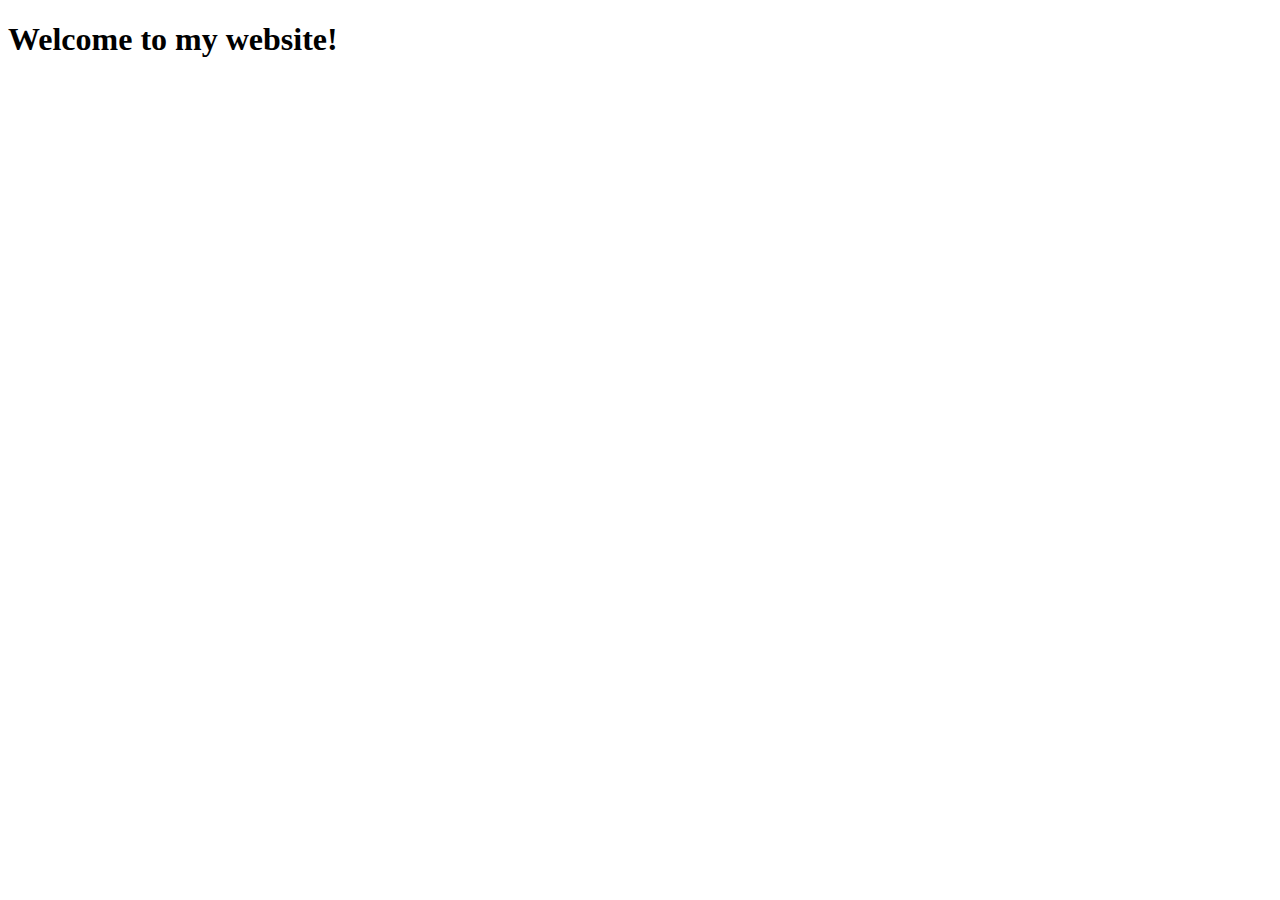
<file: index.html>
<!DOCTYPE html>
<html lang="en">
<head>
    <meta charset="UTF-8">
    <meta name="viewport" content="width=device-width, initial-scale=1.0">
    <title>Example Website</title>
</head>
<body>
    <h1>Welcome to my website!</h1>
</body>
</html>
</file>
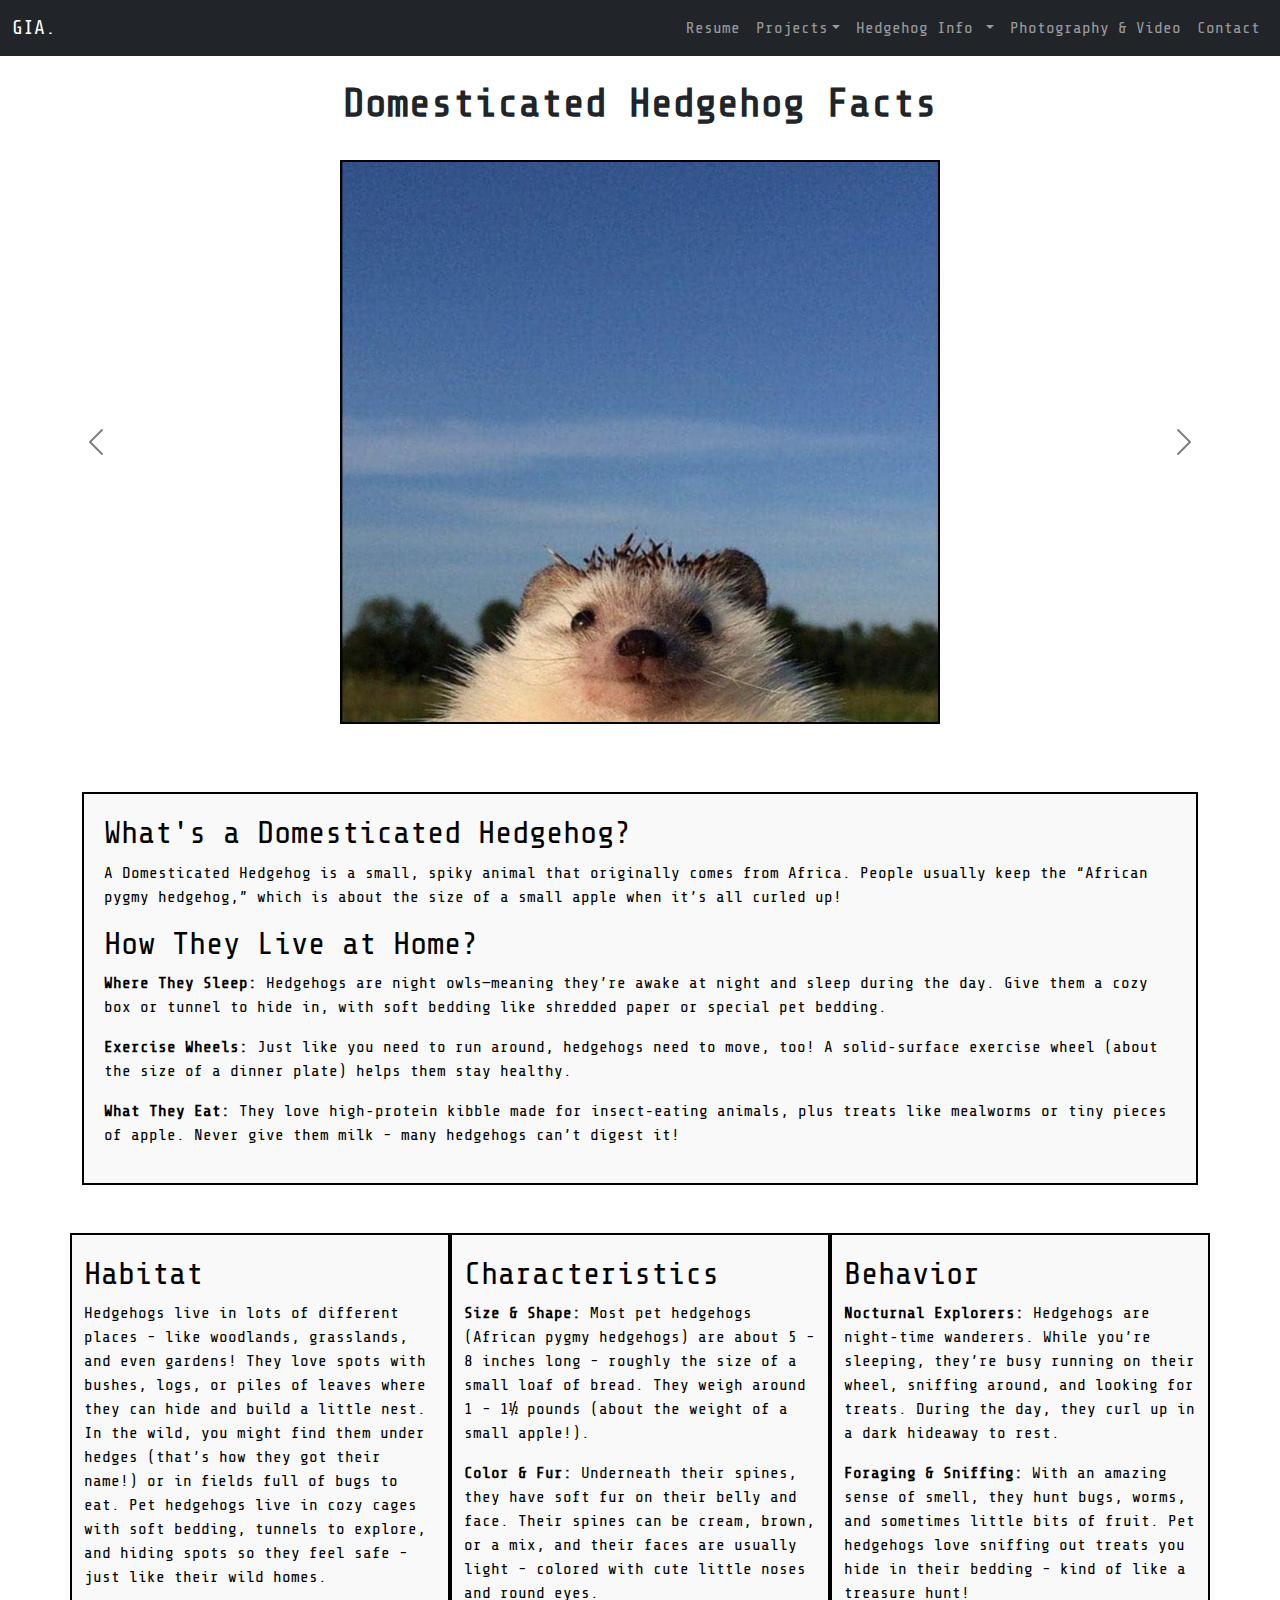
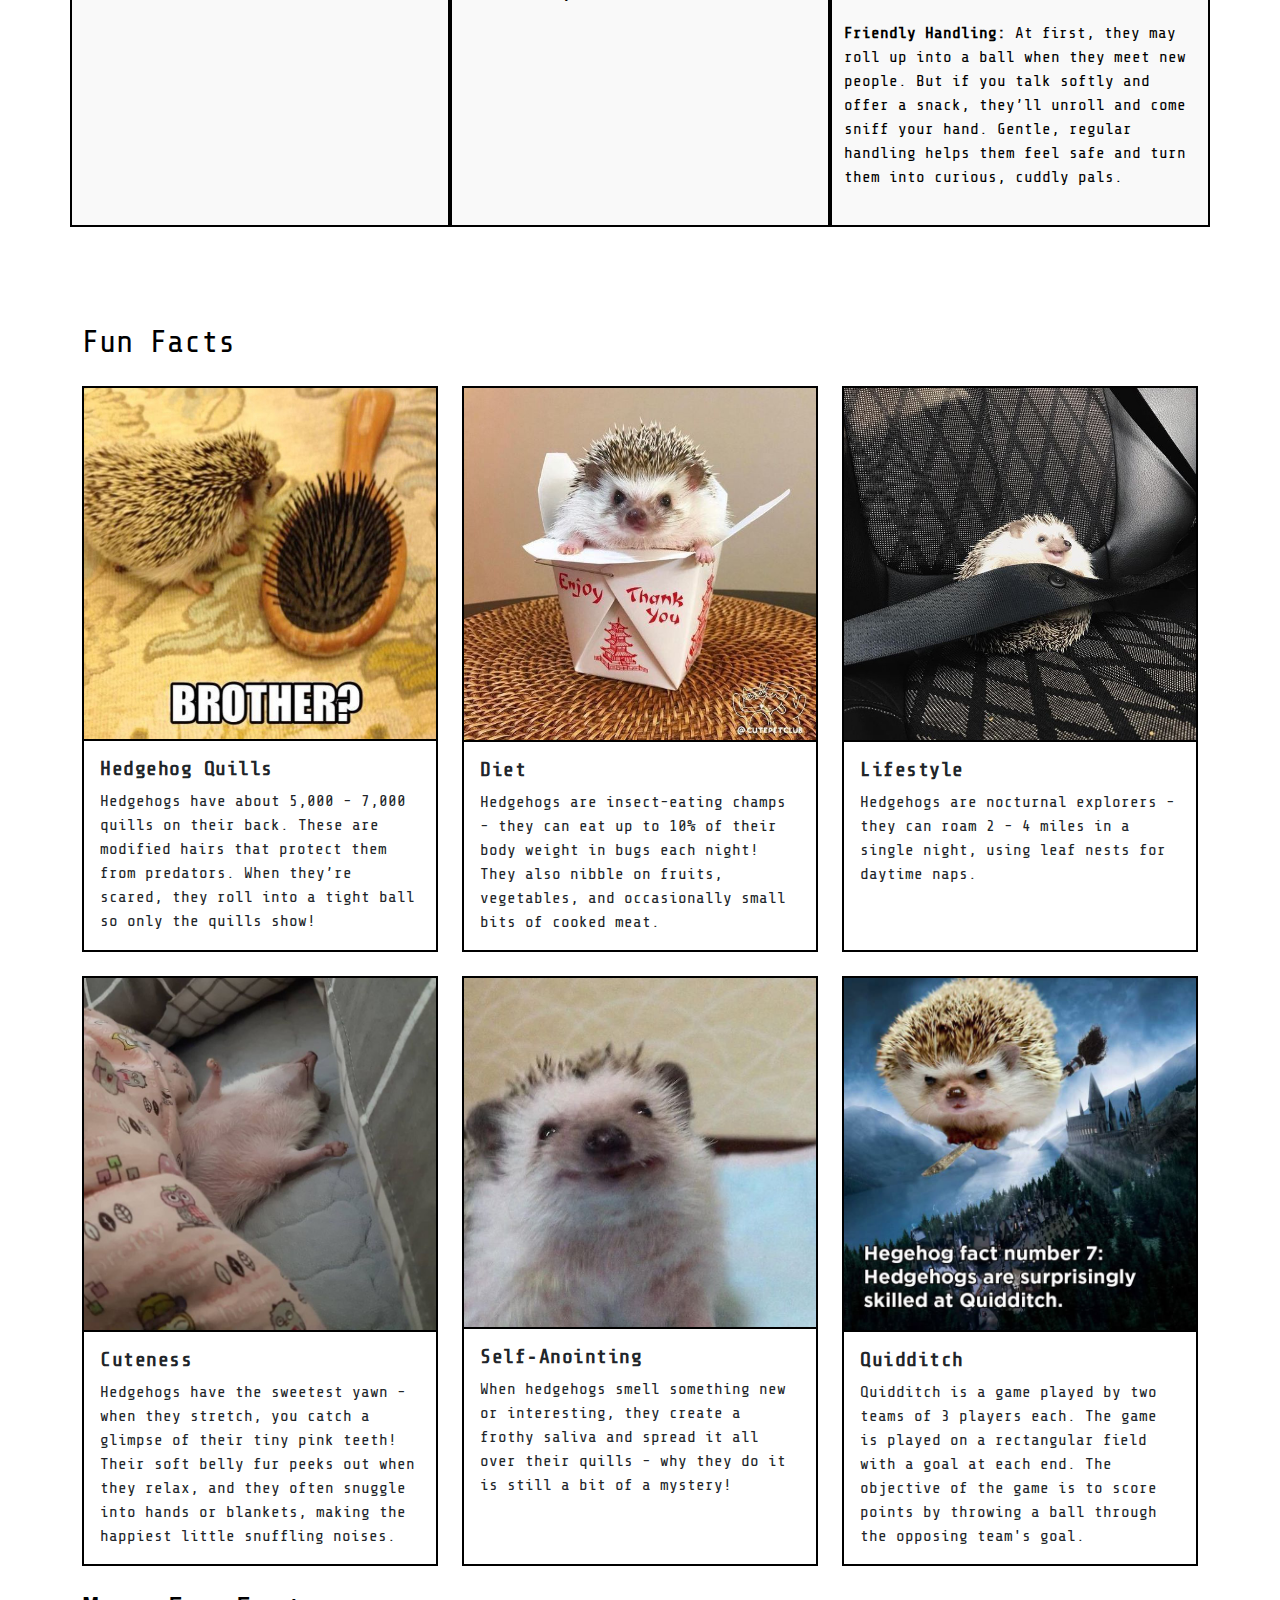
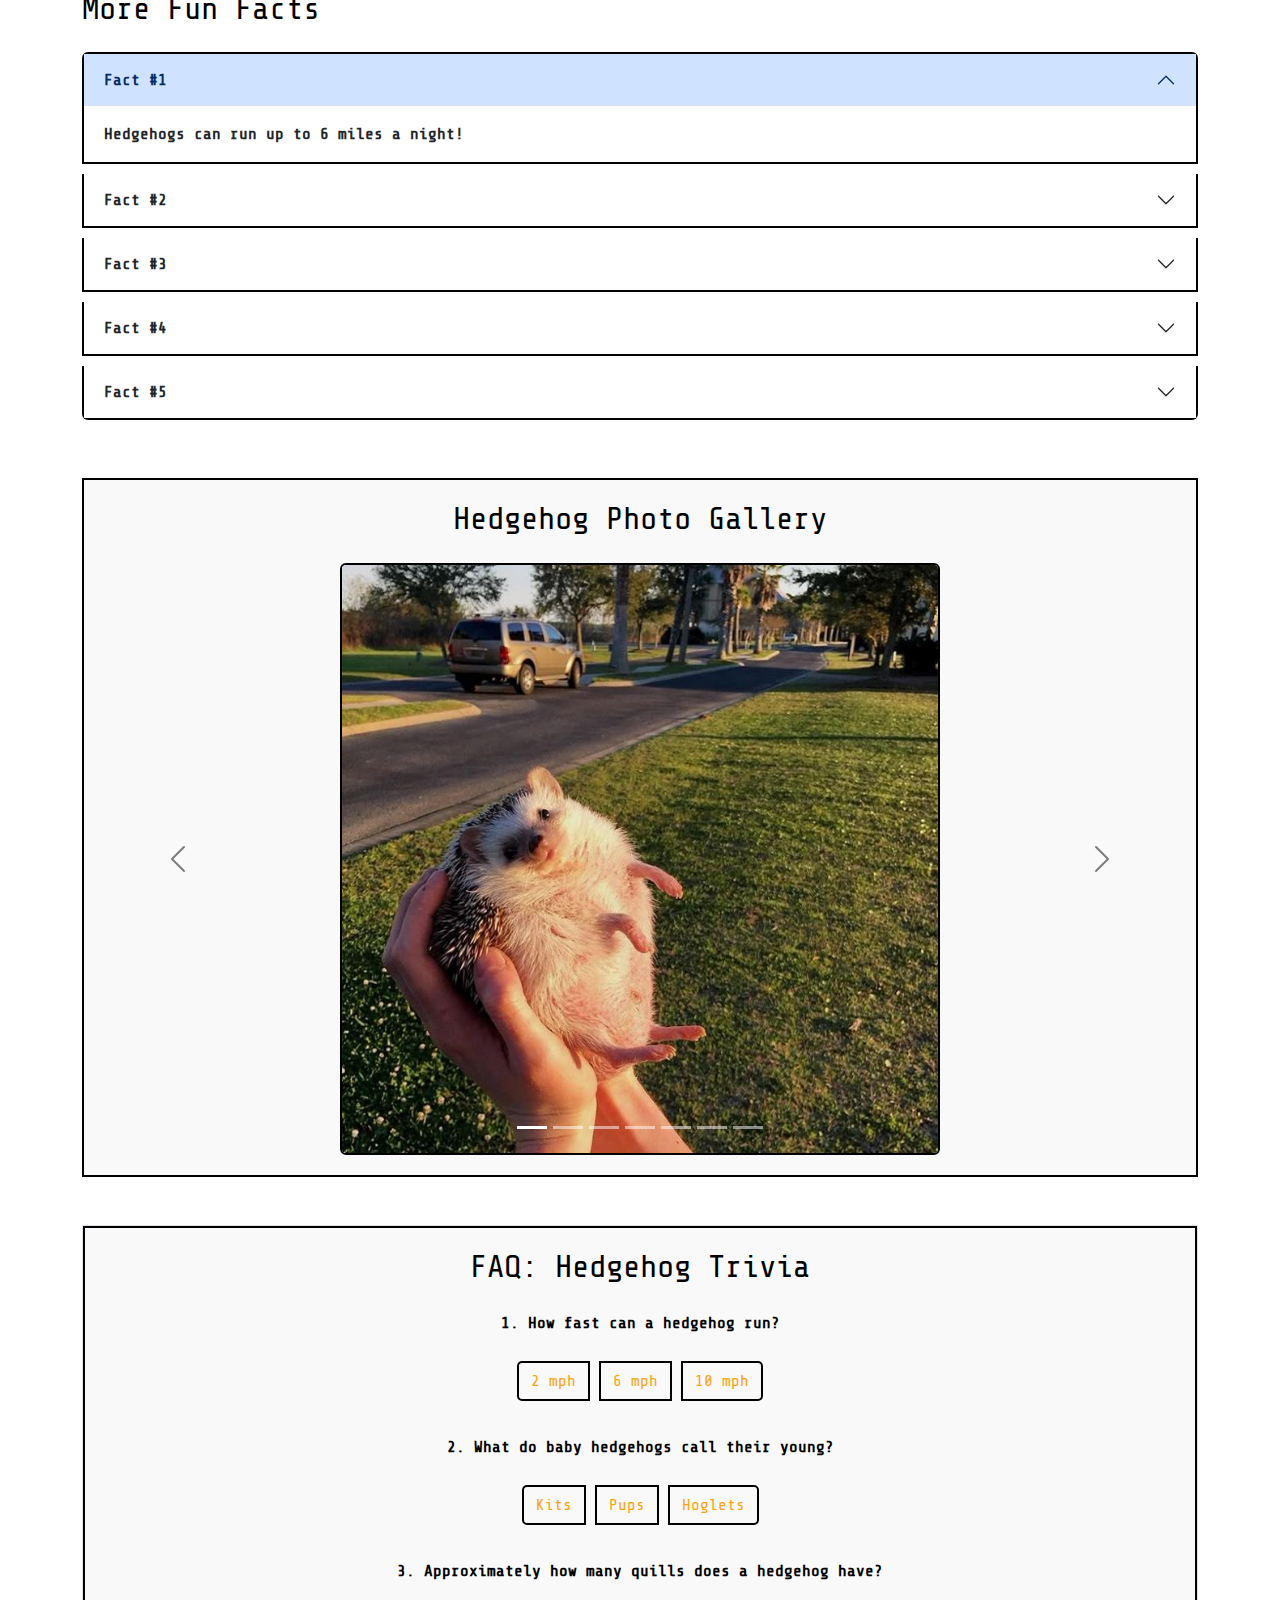
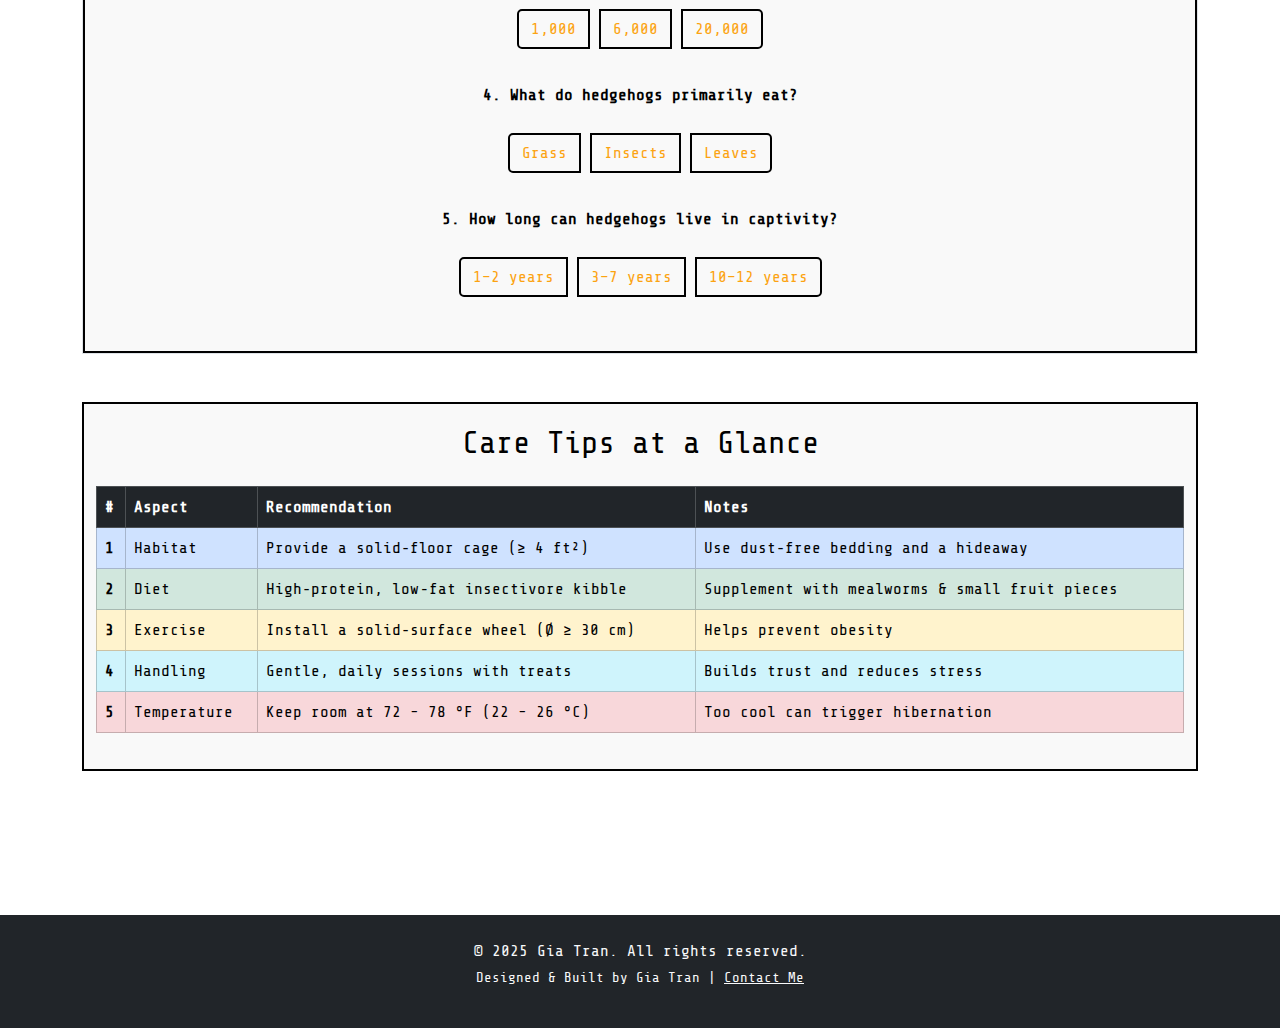
<file: animal.html>
<!DOCTYPE html>
<html lang="en">

<head>
    <meta charset="UTF-8">
    <meta name="viewport" content="width=device-width, initial-scale=1">
    <title>Hedgehog</title>
    <!-- Bootstrap CSS -->
    <link href="https://cdn.jsdelivr.net/npm/bootstrap@5.3.0/dist/css/bootstrap.min.css" rel="stylesheet">
    <!-- Share Tech Mono Font -->
    <link href="https://fonts.googleapis.com/css2?family=Share+Tech+Mono&display=swap" rel="stylesheet">
    <!-- Styling -->
    <link rel="stylesheet" href="styles/animal.css">
    <!-- Logo -->
    <link rel="icon" type="image/png" href="media/logo.png">
</head>

<body>
    <!-- Navigation Bar -->
    <nav class="navbar navbar-expand-lg navbar-dark bg-dark fixed-top" style="z-index: 1040;">
        <div class="container-fluid">
            <a class="navbar-brand" href="index.html">GIA.</a>
            <button class="navbar-toggler" type="button" data-bs-toggle="collapse" data-bs-target="#mainNavbar">
                <span class="navbar-toggler-icon"></span>
            </button>
            <div class="collapse navbar-collapse" id="mainNavbar">
                <ul class="navbar-nav ms-auto mb-2 mb-lg-0">
                    <li class="nav-item"><a class="nav-link" href="resume.html">Resume</a></li>
                    <li class="nav-item dropdown">
                        <a class="nav-link dropdown-toggle" href="#" role="button"
                            data-bs-toggle="dropdown">Projects</a>
                        <ul class="dropdown-menu dropdown-menu-dark">
                            <li><a class="dropdown-item" href="animal.html">Favorite Animal</a></li>
                            <li><a class="dropdown-item" href="monster.html">Monster Manager</a></li>
                            <li>
                                <hr class="dropdown-divider">
                            </li>
                            <li><a class="dropdown-item" href="sounds.html">Sounds</a></li>
                        </ul>
                    </li>

                    <!-- Favorite Animal Dropdown -->
                    <li class="nav-item dropdown">
                        <a class="nav-link dropdown-toggle" href="#" role="button" data-bs-toggle="dropdown">
                            Hedgehog Info
                        </a>
                        <ul class="dropdown-menu dropdown-menu-dark">
                            <li><a class="dropdown-item" href="#about">About</a></li>
                            <li><a class="dropdown-item" href="#habitat">Habitat</a></li>
                            <li><a class="dropdown-item" href="#characteristics">Characteristics</a></li>
                            <li><a class="dropdown-item" href="#behavior">Behavior</a></li>
                            <li><a class="dropdown-item" href="#quills">Quills</a></li>
                            <li><a class="dropdown-item" href="#diet">Diet</a></li>
                            <li><a class="dropdown-item" href="#lifestyle">Lifestyle</a></li>
                            <li><a class="dropdown-item" href="#cuteness">Cuteness</a></li>
                            <li><a class="dropdown-item" href="#selfanoint">Self-Anointing</a></li>
                            <li><a class="dropdown-item" href="#gallery">Gallery</a></li>
                            <li><a class="dropdown-item" href="#faq">FAQ</a></li>
                            <li><a class="dropdown-item" href="#caretips">Care Tips</a></li>
                        </ul>
                    </li>
                    <li class="nav-item"><a class="nav-link" href="photography.html">Photography & Video</a></li>
                    <li class="nav-item"><a class="nav-link" href="contact.html">Contact</a></li>
                </ul>
            </div>
        </div>
    </nav>

    <!-- Header -->
    <header class="text-dark text-center py-4">
        <h1 class="fw-bold">Domesticated Hedgehog Facts</h1>
    </header>

    <!-- Main Content -->
    <div id="carouselExample" class="carousel slide">
        <div class="carousel-inner">
            <div class="carousel-item active">
                <img src="media/favanimal/hedgehog1.jpg" class="d-block w-80 mx-auto" alt="hedgehog carousel 1">
            </div>
            <div class="carousel-item">
                <img src="media/favanimal/hedgehog2.jpg" class="d-block w-80 mx-auto" alt="hedgehog carousel 2">
            </div>
            <div class="carousel-item">
                <img src="media/favanimal/hedgehog3.jpg" class="d-block w-80 mx-auto" alt="hedgehog carousel 3">
            </div>
        </div>
        <button class="carousel-control-prev" type="button" data-bs-target="#carouselExample" data-bs-slide="prev">
            <span class="carousel-control-prev-icon" aria-hidden="true"></span>
            <span class="visually-hidden">Previous</span>
        </button>
        <button class="carousel-control-next" type="button" data-bs-target="#carouselExample" data-bs-slide="next">
            <span class="carousel-control-next-icon" aria-hidden="true"></span>
            <span class="visually-hidden">Next</span>
        </button>
    </div>

    <!-- About -->
    <main class="container py-5">
        <section id="about" class="mb-5">
            <p class="h2">What's a Domesticated Hedgehog?</p>
            <p>A Domesticated Hedgehog is a small, spiky animal that originally comes from Africa. People
                usually keep
                the “African pygmy hedgehog,” which is about the size of a small apple when it’s all curled up!
            </p>
            <p class="h2">How They Live at Home?</p>
            <p><strong>Where They Sleep:</strong> Hedgehogs are night owls—meaning they’re awake at night and
                sleep
                during the day. Give them a cozy box or tunnel to hide in, with soft bedding like shredded paper
                or
                special pet bedding.</p>
            <p><strong>Exercise Wheels:</strong> Just like you need to run around, hedgehogs need to move, too!
                A
                solid‑surface exercise wheel (about the size of a dinner plate) helps them stay healthy.</p>
            <p><strong>What They Eat:</strong> They love high‑protein kibble made for insect‑eating animals,
                plus treats
                like mealworms or tiny pieces of apple. Never give them milk - many hedgehogs can’t digest it!
            </p>
        </section>

        <!-- Habitat, Characteristics, Behavior -->
        <div class="row mb-5">
            <section id="habitat" class="col-12 col-md-4 mb-5">
                <p class="h2">Habitat</p>
                <p>Hedgehogs live in lots of different places - like woodlands, grasslands, and even
                    gardens! They
                    love spots with bushes, logs, or piles of leaves where they can hide and build a little
                    nest. In
                    the wild, you might find them under hedges (that’s how they got their name!) or in
                    fields full
                    of bugs to eat. Pet hedgehogs live in cozy cages with soft bedding, tunnels to explore,
                    and
                    hiding spots so they feel safe - just like their wild homes.</p>
            </section>

            <section id="characteristics" class="col-12 col-md-4 mb-5">
                <p class="h2">Characteristics</p>
                <p><strong>Size & Shape:</strong> Most pet hedgehogs (African pygmy hedgehogs) are about 5 -
                    8
                    inches long - roughly the size of a small loaf of bread. They weigh around 1 - 1½ pounds
                    (about
                    the weight of a small apple!).</p>
                <p><strong>Color & Fur:</strong> Underneath their spines, they have soft fur on their belly
                    and
                    face. Their spines can be cream, brown, or a mix, and their faces are usually light -
                    colored
                    with cute little noses and round eyes.</p>
            </section>

            <section id="behavior" class="col-12 col-md-4 mb-5">
                <p class="h2">Behavior</p>
                <p><strong>Nocturnal Explorers:</strong> Hedgehogs are night‑time wanderers. While you’re
                    sleeping,
                    they’re busy running on their wheel, sniffing around, and looking for treats. During the
                    day,
                    they curl up in a dark hideaway to rest.</p>
                <p><strong>Foraging & Sniffing:</strong> With an amazing sense of smell, they hunt bugs,
                    worms, and
                    sometimes little bits of fruit. Pet hedgehogs love sniffing out treats you hide in their
                    bedding
                    - kind of like a treasure hunt!</p>
                <p><strong>Friendly Handling:</strong> At first, they may roll up into a ball when they meet
                    new
                    people. But if you talk softly and offer a snack, they’ll unroll and come sniff your
                    hand.
                    Gentle, regular handling helps them feel safe and turn them into curious, cuddly pals.
                </p>
            </section>
        </div>


        <!-- Fun Facts -->
        <div class="mb-5">
            <h2 class="mb-4">Fun Facts</h2>
            <div class="row">

                <!-- Card 1: Quills -->
                <div id="quills" class="col-12 col-md-4 mb-4">
                    <div class="card h-100">
                        <img src="media/favanimal/hedgehog-quills.jpg" class="card-img-top" alt="Hedgehog Quills">
                        <div class="card-body">
                            <h5 class="card-title">Hedgehog Quills</h5>
                            <p class="card-text">
                                Hedgehogs have about 5,000 - 7,000 quills on their back. These are modified
                                hairs that
                                protect them from predators. When they’re scared, they roll into a tight ball so
                                only
                                the quills show!
                            </p>
                        </div>
                    </div>
                </div>

                <!-- Card 2: Diet -->
                <div id="diet" class="col-12 col-md-4 mb-4">
                    <div class="card h-100">
                        <img src="media/favanimal/hedgehog-diet.jpg" class="card-img-top" alt="Hedgehog Diet">
                        <div class="card-body">
                            <h5 class="card-title">Diet</h5>
                            <p class="card-text">
                                Hedgehogs are insect-eating champs - they can eat up to 10% of their body weight
                                in bugs
                                each night! They also nibble on fruits, vegetables, and occasionally small bits
                                of
                                cooked meat.
                            </p>
                        </div>
                    </div>
                </div>

                <!-- Card 3: Lifestyle -->
                <div id="lifestyle" class="col-12 col-md-4 mb-4">
                    <div class="card h-100">
                        <img src="media/favanimal/hedgehog-lifestyle.jpg" class="card-img-top" alt="Hedgehog Lifestyle">
                        <div class="card-body">
                            <h5 class="card-title">Lifestyle</h5>
                            <p class="card-text">
                                Hedgehogs are nocturnal explorers - they can roam 2 - 4 miles in a single night,
                                using
                                leaf nests for daytime naps.
                            </p>
                        </div>
                    </div>
                </div>

                <!-- Card 4: Cuteness -->
                <div id="cuteness" class="col-12 col-md-4 mb-4">
                    <div class="card h-100">
                        <img src="media/favanimal/hedgehog-cute.jpg" class="card-img-top" alt="Baby Hedgehog">
                        <div class="card-body">
                            <h5 class="card-title">Cuteness</h5>
                            <p class="card-text">
                                Hedgehogs have the sweetest yawn - when they stretch, you catch a glimpse of
                                their tiny
                                pink teeth! Their soft belly fur peeks out when they relax, and they often
                                snuggle into
                                hands or blankets, making the happiest little snuffling noises.
                            </p>
                        </div>
                    </div>
                </div>

                <!-- Card 5: Self‑Anointing -->
                <div id="selfanoint" class="col-12 col-md-4 mb-4">
                    <div class="card h-100">
                        <img src="media/favanimal/hedgehog-selfanoint.jpg" class="card-img-top"
                            alt="Hedgehog Self-Anointing">
                        <div class="card-body">
                            <h5 class="card-title">Self‑Anointing</h5>
                            <p class="card-text">
                                When hedgehogs smell something new or interesting, they create a frothy saliva
                                and
                                spread it all over their quills - why they do it is still a bit of a mystery!
                            </p>
                        </div>
                    </div>
                </div>

                <!-- Card 6: Hedgehog Quidditch -->
                <div class="col-12 col-md-4 mb-4">
                    <div class="card h-100">
                        <img src="media/favanimal/hedgehog-quidditch.jpg" class="card-img-top" alt="Baby Hedgehog">
                        <div class="card-body">
                            <h5 class="card-title">Quidditch</h5>
                            <p class="card-text">
                                Quidditch is a game played by two teams of 3 players each. The game is played on
                                a
                                rectangular field with a goal at each end. The objective of the game is to score
                                points
                                by throwing a ball through the opposing team's goal.
                            </p>
                        </div>
                    </div>
                </div>

                <!-- Accordion: More Fun Facts -->
                <div class="accordion" id="accordionExample">
                    <h2 id="morefunfacts" class="mb-4">More Fun Facts</h2>
                    <div class="accordion-item">
                        <h2 class="accordion-header">
                            <button class="accordion-button" type="button" data-bs-toggle="collapse"
                                data-bs-target="#collapseOne" aria-expanded="true" aria-controls="collapseOne">
                                Fact #1
                            </button>
                        </h2>
                        <div id="collapseOne" class="accordion-collapse collapse show"
                            data-bs-parent="#accordionExample">
                            <div class="accordion-body">
                                <strong>Hedgehogs can run up to 6 miles a night!</strong>
                            </div>
                        </div>
                    </div>
                    <div class="accordion-item">
                        <h2 class="accordion-header">
                            <button class="accordion-button collapsed" type="button" data-bs-toggle="collapse"
                                data-bs-target="#collapseTwo" aria-expanded="false" aria-controls="collapseTwo">
                                Fact #2
                            </button>
                        </h2>
                        <div id="collapseTwo" class="accordion-collapse collapse" data-bs-parent="#accordionExample">
                            <div class="accordion-body">
                                <strong>They can roll into a ball to protect themselves from danger.</strong>
                            </div>
                        </div>
                    </div>
                    <div class="accordion-item">
                        <h2 class="accordion-header">
                            <button class="accordion-button collapsed" type="button" data-bs-toggle="collapse"
                                data-bs-target="#collapseThree" aria-expanded="false" aria-controls="collapseThree">
                                Fact #3
                            </button>
                        </h2>
                        <div id="collapseThree" class="accordion-collapse collapse" data-bs-parent="#accordionExample">
                            <div class="accordion-body">
                                <strong>Hedgehogs are great at climbing and swimming.</strong>
                            </div>
                        </div>
                    </div>
                    <div class="accordion-item">
                        <h2 class="accordion-header">
                            <button class="accordion-button collapsed" type="button" data-bs-toggle="collapse"
                                data-bs-target="#collapseFour" aria-expanded="false" aria-controls="collapseThree">
                                Fact #4
                            </button>
                        </h2>
                        <div id="collapseFour" class="accordion-collapse collapse" data-bs-parent="#accordionExample">
                            <div class="accordion-body">
                                <strong>They have a special way of smelling things called
                                    "sniffing."</strong>
                            </div>
                        </div>
                    </div>
                    <div class="accordion-item">
                        <h2 class="accordion-header">
                            <button class="accordion-button collapsed" type="button" data-bs-toggle="collapse"
                                data-bs-target="#collapseFive" aria-expanded="false" aria-controls="collapseThree">
                                Fact #5
                            </button>
                        </h2>
                        <div id="collapseFive" class="accordion-collapse collapse" data-bs-parent="#accordionExample">
                            <div class="accordion-body">
                                <strong>Hedgehogs can live for 3 - 7 years in captivity.</strong>
                            </div>
                        </div>
                    </div>
                </div>
            </div>
        </div>

        <!-- Gallery -->
        <section id="gallery" class="container my-5">
            <h2 class="mb-4 text-center">Hedgehog Photo Gallery</h2>
            <div id="galleryCarousel" class="carousel slide" data-bs-ride="carousel">
                <!-- Indicators -->
                <div class="carousel-indicators">
                    <button type="button" data-bs-target="#galleryCarousel" data-bs-slide-to="0" class="active"
                        aria-current="true" aria-label="Slide 1"></button>
                    <button type="button" data-bs-target="#galleryCarousel" data-bs-slide-to="1"
                        aria-label="Slide 2"></button>
                    <button type="button" data-bs-target="#galleryCarousel" data-bs-slide-to="2"
                        aria-label="Slide 3"></button>
                    <button type="button" data-bs-target="#galleryCarousel" data-bs-slide-to="3"
                        aria-label="Slide 4"></button>
                    <button type="button" data-bs-target="#galleryCarousel" data-bs-slide-to="4"
                        aria-label="Slide 5"></button>
                    <button type="button" data-bs-target="#galleryCarousel" data-bs-slide-to="5"
                        aria-label="Slide 6"></button>
                    <button type="button" data-bs-target="#galleryCarousel" data-bs-slide-to="6"
                        aria-label="Slide 5"></button>
                </div>

                <!-- Slides -->
                <div class="carousel-inner">
                    <div class="carousel-item active">
                        <img src="media/favanimal/hedgehog-gallery1.jpg" class="d-block w-70 mx-auto rounded"
                            alt="Hedgehog 1">
                    </div>
                    <div class="carousel-item">
                        <img src="media/favanimal/hedgehog-gallery2.jpg" class="d-block w-70 mx-auto rounded"
                            alt="Hedgehog 2">
                    </div>
                    <div class="carousel-item">
                        <img src="media/favanimal/hedgehog-gallery3.jpg" class="d-block w-70 mx-auto rounded"
                            alt="Hedgehog 3">
                    </div>
                    <div class="carousel-item">
                        <img src="media/favanimal/hedgehog-gallery4.jpg" class="d-block w-70 mx-auto rounded"
                            alt="Hedgehog 4">
                    </div>
                    <div class="carousel-item">
                        <img src="media/favanimal/hedgehog-gallery5.jpg" class="d-block w-70 mx-auto rounded"
                            alt="Hedgehog 5">
                    </div>
                    <div class="carousel-item">
                        <img src="media/favanimal/hedgehog-gallery6.jpg" class="d-block w-70 mx-auto rounded"
                            alt="Hedgehog 6">
                    </div>
                </div>

                <!-- Carousel -->
                <button class="carousel-control-prev" type="button" data-bs-target="#galleryCarousel"
                    data-bs-slide="prev">
                    <span class="carousel-control-prev-icon" aria-hidden="true"></span>
                    <span class="visually-hidden">Previous</span>
                </button>
                <button class="carousel-control-next" type="button" data-bs-target="#galleryCarousel"
                    data-bs-slide="next">
                    <span class="carousel-control-next-icon" aria-hidden="true"></span>
                    <span class="visually-hidden">Next</span>
                </button>
            </div>
        </section>

        <!-- FAQ -->
        <div class="border">
            <section id="faq" class="container">
                <h2 class="mb-4 text-center">FAQ: Hedgehog Trivia</h2>
                <div class="row justify-content-center">
                    <div class="col-12 col-md-8">

                        <!-- Q1 -->
                        <div class="mb-4 text-center">
                            <p><strong>1. How fast can a hedgehog run?</strong></p>
                            <div class="d-flex justify-content-center">
                                <div class="btn-group" role="group">
                                    <button type="button" class="btn btn-outline-primary answer-btn"
                                        data-correct="false">2 mph</button>
                                    <button type="button" class="btn btn-outline-primary answer-btn"
                                        data-correct="true">6 mph</button>
                                    <button type="button" class="btn btn-outline-primary answer-btn"
                                        data-correct="false">10 mph</button>
                                </div>
                            </div>
                        </div>

                        <!-- Q2 -->
                        <div class="mb-4 text-center">
                            <p><strong>2. What do baby hedgehogs call their young?</strong></p>
                            <div class="d-flex justify-content-center">
                                <div class="btn-group" role="group">
                                    <button type="button" class="btn btn-outline-primary answer-btn"
                                        data-correct="false">Kits</button>
                                    <button type="button" class="btn btn-outline-primary answer-btn"
                                        data-correct="false">Pups</button>
                                    <button type="button" class="btn btn-outline-primary answer-btn"
                                        data-correct="true">Hoglets</button>
                                </div>
                            </div>
                        </div>

                        <!-- Q3 -->
                        <div class="mb-4 text-center">
                            <p><strong>3. Approximately how many quills does a hedgehog have?</strong></p>
                            <div class="d-flex justify-content-center">
                                <div class="btn-group" role="group">
                                    <button type="button" class="btn btn-outline-primary answer-btn"
                                        data-correct="false">1,000</button>
                                    <button type="button" class="btn btn-outline-primary answer-btn"
                                        data-correct="true">6,000</button>
                                    <button type="button" class="btn btn-outline-primary answer-btn"
                                        data-correct="false">20,000</button>
                                </div>
                            </div>
                        </div>

                        <!-- Q4 -->
                        <div class="mb-4 text-center">
                            <p><strong>4. What do hedgehogs primarily eat?</strong></p>
                            <div class="d-flex justify-content-center">
                                <div class="btn-group" role="group">
                                    <button type="button" class="btn btn-outline-primary answer-btn"
                                        data-correct="false">Grass</button>
                                    <button type="button" class="btn btn-outline-primary answer-btn"
                                        data-correct="true">Insects</button>
                                    <button type="button" class="btn btn-outline-primary answer-btn"
                                        data-correct="false">Leaves</button>
                                </div>
                            </div>
                        </div>

                        <!-- Q5 -->
                        <div class="mb-4 text-center">
                            <p><strong>5. How long can hedgehogs live in captivity?</strong></p>
                            <div class="d-flex justify-content-center">
                                <div class="btn-group" role="group">
                                    <button type="button" class="btn btn-outline-primary answer-btn"
                                        data-correct="false">1–2 years</button>
                                    <button type="button" class="btn btn-outline-primary answer-btn"
                                        data-correct="true">3–7
                                        years</button>
                                    <button type="button" class="btn btn-outline-primary answer-btn"
                                        data-correct="false">10–12 years</button>
                                </div>
                            </div>
                        </div>
                    </div>
                </div>

                <!-- Toasts -->
                <div class="position-fixed top-50 start-50 translate-middle p-3" style="z-index: 11;">
                    <div id="correctToast" class="toast align-items-center text-bg-success border-0" role="alert"
                        aria-live="polite" aria-atomic="true" data-bs-delay="2000">
                        <div class="d-flex">
                            <div class="toast-body"></div>
                            <button type="button" class="btn-close btn-close-white me-2 m-auto" data-bs-dismiss="toast"
                                aria-label="Close"></button>
                        </div>
                    </div>
                </div>

                <!-- Wrong‑Answer Modal (I asked ChatGPT for this )-->
                <div class="modal fade" id="wrongModal" tabindex="-1" aria-hidden="true">
                    <div class="modal-dialog modal-dialog-centered">
                        <div class="modal-content text-center">
                            <div class="modal-header border-0">
                                <h5 class="modal-title">Oops… Please try again!</h5>
                                <button type="button" class="btn-close" data-bs-dismiss="modal"
                                    aria-label="Close"></button>
                            </div>
                            <div class="modal-body">
                                <img src="media/favanimal/try-again.jpg" class="img-fluid" alt="Try Again">
                            </div>
                        </div>
                    </div>
                </div>
            </section>
        </div>

        <!-- Care Tips -->
        <section id="caretips" class="container my-5">
            <h2 class="mb-4 text-center">Care Tips at a Glance</h2>
            <table class="table table-bordered">
                <thead class="table-dark">
                    <tr>
                        <th scope="col">#</th>
                        <th scope="col">Aspect</th>
                        <th scope="col">Recommendation</th>
                        <th scope="col">Notes</th>
                    </tr>
                </thead>
                <tbody>
                    <tr class="table-primary text-white">
                        <th scope="row">1</th>
                        <td>Habitat</td>
                        <td>Provide a solid‑floor cage (≥ 4 ft²)</td>
                        <td>Use dust‑free bedding and a hideaway</td>
                    </tr>
                    <tr class="table-success">
                        <th scope="row">2</th>
                        <td>Diet</td>
                        <td>High‑protein, low‑fat insectivore kibble</td>
                        <td>Supplement with mealworms & small fruit pieces</td>
                    </tr>
                    <tr class="table-warning">
                        <th scope="row">3</th>
                        <td>Exercise</td>
                        <td>Install a solid‑surface wheel (Ø ≥ 30 cm)</td>
                        <td>Helps prevent obesity</td>
                    </tr>
                    <tr class="table-info text-dark">
                        <th scope="row">4</th>
                        <td>Handling</td>
                        <td>Gentle, daily sessions with treats</td>
                        <td>Builds trust and reduces stress</td>
                    </tr>
                    <tr class="table-danger text-white">
                        <th scope="row">5</th>
                        <td>Temperature</td>
                        <td>Keep room at 72 - 78 °F (22 - 26 °C)</td>
                        <td>Too cool can trigger hibernation</td>
                    </tr>
                </tbody>
            </table>
        </section>
    </main>

    <!-- Footer -->
    <footer class="bg-dark text-light py-4 mt-5">
        <div class="container text-center">
            <p class="mb-1">&copy; 2025 Gia Tran. All rights reserved.</p>
            <p class="small">
                Designed & Built by Gia Tran |
                <a href="mailto:giacatnguyentr@gmail.com" class="text-light text-decoration-underline">Contact Me</a>
            </p>
        </div>
    </footer>

    <!-- Scripts -->
    <!-- Bootstrap JS Bundle -->
    <script src="https://cdn.jsdelivr.net/npm/bootstrap@5.3.0/dist/js/bootstrap.bundle.min.js">
    </script>
    <!-- Page Script -->
    <script src="scripts/animal.js"></script>

</body>

</html>
</file>
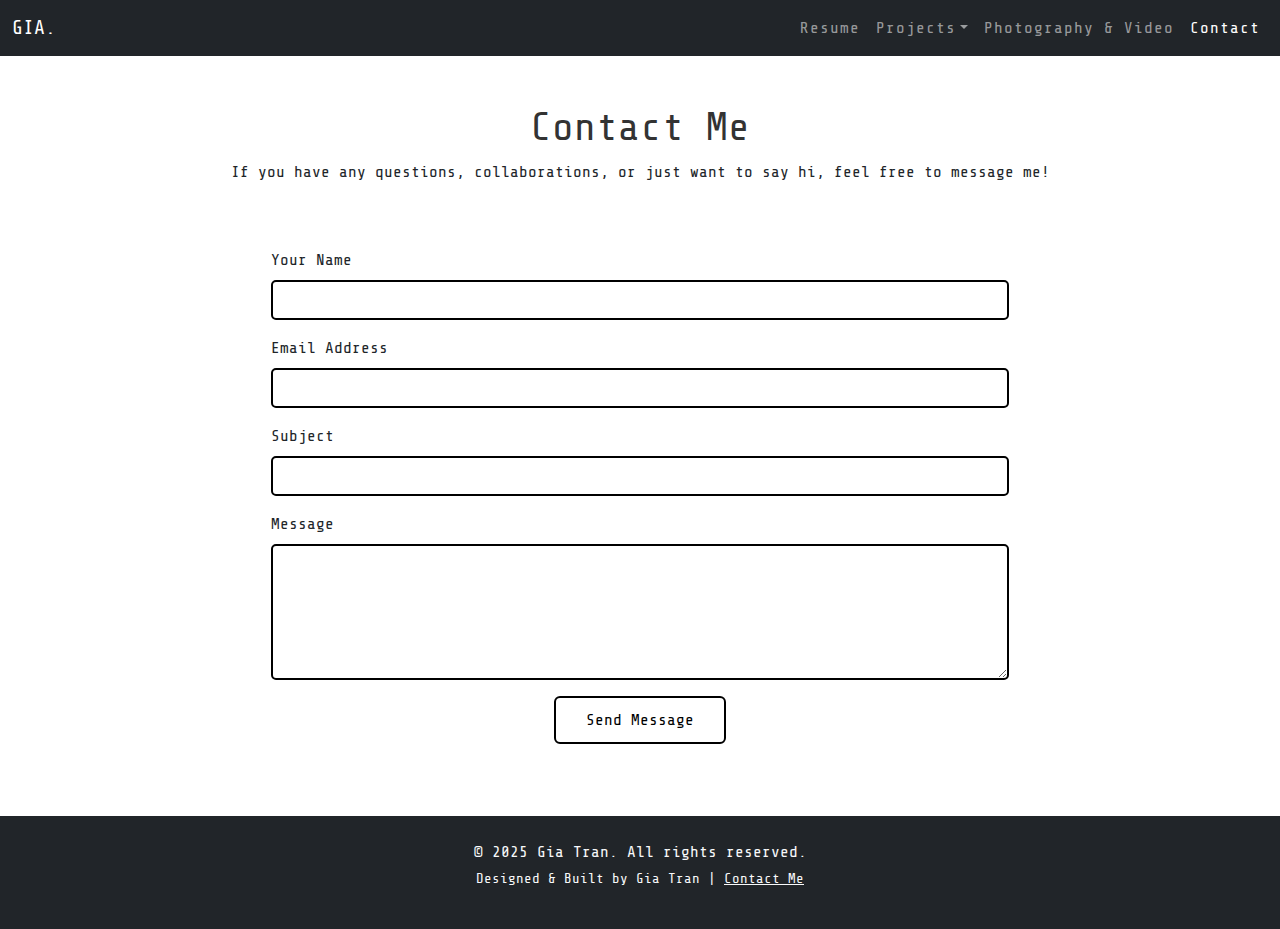
<file: contact.html>
<!DOCTYPE html>
<html lang="en">
<head>
  <meta charset="UTF-8">
  <meta name="viewport" content="width=device-width, initial-scale=1">
  <title>Contact</title>

  <!-- Bootstrap CSS -->
  <link href="https://cdn.jsdelivr.net/npm/bootstrap@5.3.0/dist/css/bootstrap.min.css" rel="stylesheet">
  <!-- Font Awesome -->
  <link rel="stylesheet" href="https://cdnjs.cloudflare.com/ajax/libs/font-awesome/5.15.3/css/all.min.css">
  <!-- Share Tech Mono Font -->
  <link href="https://fonts.googleapis.com/css2?family=Share+Tech+Mono&display=swap" rel="stylesheet">
  <!-- Your Custom CSS -->
  <link rel="stylesheet" href="styles/contact.css">
  <!-- Logo -->
  <link rel="icon" type="image/png" href="media/logo.png">
</head>

<body>

<!-- Navigation Bar -->
<nav class="navbar navbar-expand-lg navbar-dark bg-dark sticky-top" style="z-index: 1031;">
  <div class="container-fluid">
    <a class="navbar-brand" href="index.html">GIA.</a>
    <button class="navbar-toggler" type="button" data-bs-toggle="collapse" data-bs-target="#mainNavbar">
      <span class="navbar-toggler-icon"></span>
    </button>

    <div class="collapse navbar-collapse" id="mainNavbar">
      <ul class="navbar-nav ms-auto mb-2 mb-lg-0">
        <li class="nav-item"><a class="nav-link" href="resume.html">Resume</a></li>
        <li class="nav-item dropdown">
          <a class="nav-link dropdown-toggle" href="#" role="button" data-bs-toggle="dropdown">Projects</a>
          <ul class="dropdown-menu dropdown-menu-dark">
            <li><a class="dropdown-item" href="animal.html">Favorite Animal</a></li>
            <li><a class="dropdown-item" href="monster.html">Monster Manager</a></li>
            <li><hr class="dropdown-divider"></li>
            <li><a class="dropdown-item" href="sounds.html">Sounds</a></li>
          </ul>
        </li>
        <li class="nav-item"><a class="nav-link" href="photography.html">Photography & Video</a></li>
        <li class="nav-item"><a class="nav-link active" href="contact.html">Contact</a></li>
      </ul>
    </div>
  </div>
</nav>

<!-- Header -->
<header class="text-center my-5">
  <h1>Contact Me</h1>
  <p>If you have any questions, collaborations, or just want to say hi, feel free to message me!</p>
</header>

<!-- Contact Form Section -->
<section id="contact" class="container mt-0 mb-4">
  <form id="contactForm" class="row g-3 justify-content-center">
    <div class="col-12 col-md-8">
      <!-- Name -->
      <div class="mb-3">
        <label for="name" class="form-label">Your Name</label>
        <input type="text" class="form-control" id="name" required>
      </div>

      <!-- Email -->
      <div class="mb-3">
        <label for="email" class="form-label">Email Address</label>
        <input type="email" class="form-control" id="email" required>
      </div>

      <!-- Subject -->
      <div class="mb-3">
        <label for="subject" class="form-label">Subject</label>
        <input type="text" class="form-control" id="subject" required>
      </div>

      <!-- Message -->
      <div class="mb-3">
        <label for="message" class="form-label">Message</label>
        <textarea class="form-control" id="message" rows="5" required></textarea>
      </div>

      <!-- Submit Button -->
      <div class="text-center">
        <button type="submit" class="btn btn-dark">Send Message</button>
      </div>
    </div>
  </form>
</section>

<!-- Success Modal -->
<div class="modal fade" id="successModal" tabindex="-1" aria-labelledby="successModalLabel" aria-hidden="true">
  <div class="modal-dialog modal-dialog-centered">
    <div class="modal-content">
      <div class="modal-header bg-success text-white">
        <h5 class="modal-title" id="successModalLabel">Thank You!</h5>
        <button type="button" class="btn-close btn-close-white" data-bs-dismiss="modal" aria-label="Close"></button>
      </div>
      <div class="modal-body text-center">
        <p>Your message has been sent successfully! 💌<br>I will get back to you as soon as I can!</p>
      </div>
      <div class="modal-footer justify-content-center">
        <button type="button" class="btn btn-success" data-bs-dismiss="modal">Okay!</button>
      </div>
    </div>
  </div>
</div>

<!-- Success Toast -->
<div class="position-fixed top-0 end-0 p-3" style="z-index: 1100;">
  <div id="successToast" class="toast align-items-center text-white bg-success border-0" role="alert" aria-live="assertive" aria-atomic="true">
    <div class="d-flex">
      <div class="toast-body">
        Message sent successfully! 🎉
      </div>
      <button type="button" class="btn-close btn-close-white me-2 m-auto" data-bs-dismiss="toast" aria-label="Close"></button>
    </div>
  </div>
</div>

<!-- Footer -->
<footer class="bg-dark text-light text-center py-4 mt-5">
  <p class="mb-1">&copy; 2025 Gia Tran. All rights reserved.</p>
  <p class="small">Designed & Built by Gia Tran | <a href="mailto:giacatnguyentr@gmail.com" class="text-light text-decoration-underline">Contact Me</a></p>
</footer>

<!-- Scripts -->
<!-- Bootstrap JS Bundle -->
<script src="https://cdn.jsdelivr.net/npm/bootstrap@5.3.0/dist/js/bootstrap.bundle.min.js"></script>
<!-- Page Script -->
<script src="scripts/contact.js"></script>

</body>
</html>
</file>
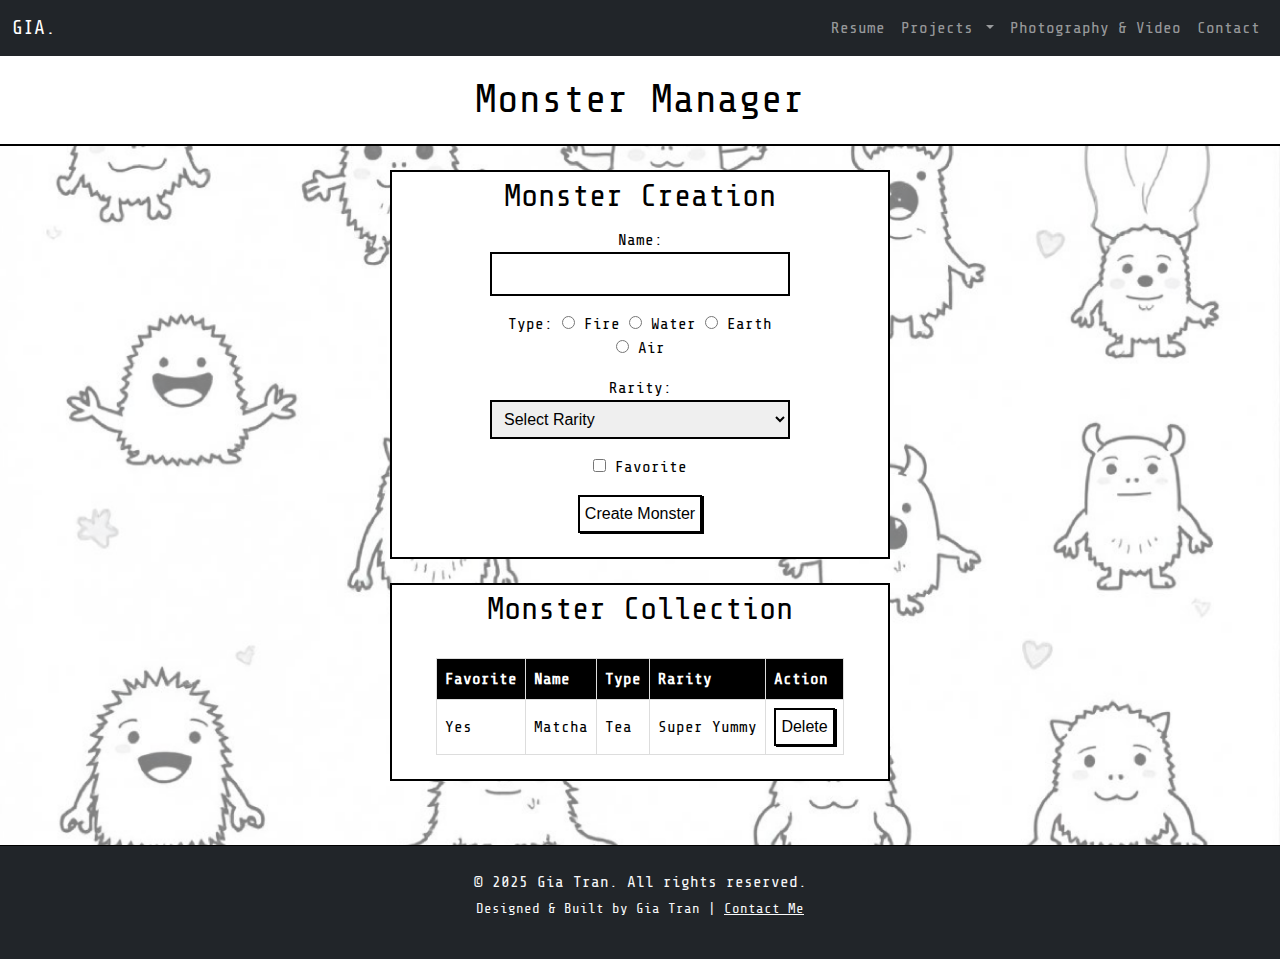
<file: monster.html>
<!DOCTYPE html>
<html lang="en">

<head>
    <meta charset="UTF-8">
    <meta name="viewport" content="width=device-width, initial-scale=1.0">
    <title>Monster Manager</title>
    <!-- Bootstrap CSS CDN -->
    <link href="https://cdn.jsdelivr.net/npm/bootstrap@5.3.0/dist/css/bootstrap.min.css" rel="stylesheet">
    <!-- Font Awesome CDN for Icons -->
    <link rel="stylesheet" href="https://cdnjs.cloudflare.com/ajax/libs/font-awesome/5.15.3/css/all.min.css">
    <!-- Share Tech Mono Font -->
    <link href="https://fonts.googleapis.com/css2?family=Share+Tech+Mono&display=swap" rel="stylesheet">
    <!-- Custom CSS -->
    <link rel="stylesheet" href="styles/monster.css">
    <!-- Logo -->
    <link rel="icon" type="image/png" href="media/logo.png">
</head>

<body>
    <!-- Main Navigation -->
    <nav class="navbar navbar-expand-lg navbar-dark bg-dark sticky-top" style="z-index: 1031;">
        <div class="container-fluid">
            <a class="navbar-brand" href="index.html">GIA.</a>
            <button class="navbar-toggler" type="button" data-bs-toggle="collapse" data-bs-target="#mainNavbar"
                aria-controls="mainNavbar" aria-expanded="false" aria-label="Toggle navigation">
                <span class="navbar-toggler-icon"></span>
            </button>

            <div class="collapse navbar-collapse" id="mainNavbar">
                <ul class="navbar-nav ms-auto mb-2 mb-lg-0">
                    <li class="nav-item">
                        <a class="nav-link" href="resume.html">Resume</a>
                    </li>

                    <li class="nav-item dropdown">
                        <a class="nav-link dropdown-toggle" href="#" role="button" data-bs-toggle="dropdown"
                            aria-expanded="false">
                            Projects
                        </a>
                        <ul class="dropdown-menu dropdown-menu-dark">
                            <li><a class="dropdown-item" href="animal.html">Favorite Animal</a></li>
                            <li><a class="dropdown-item" href="monster.html">Monster Manager</a></li>
                            <li>
                                <hr class="dropdown-divider">
                            </li>
                            <li><a class="dropdown-item" href="sounds.html">Sounds</a></li>
                        </ul>
                    </li>

                    <li class="nav-item">
                        <a class="nav-link" href="photography.html">Photography & Video</a>
                    </li>

                    <li class="nav-item">
                        <a class="nav-link" href="contact.html">Contact</a>
                    </li>
                </ul>
            </div>
        </div>
    </nav>

    <header>
        <h1>Monster Manager</h1>
    </header>
    <main>
        <section id="monster-form-section">
            <h2>Monster Creation</h2>
            <form id="monster-form">
                <div>
                    <label for="name">Name:</label>
                    <input type="text" id="name" name="name">
                </div>
                <div>
                    <span>Type:</span>
                    <label><input type="radio" name="type" value="Fire"> Fire</label>
                    <label><input type="radio" name="type" value="Water"> Water</label>
                    <label><input type="radio" name="type" value="Earth"> Earth</label>
                    <label><input type="radio" name="type" value="Air"> Air</label>
                </div>
                <div>
                    <label for="rarity">Rarity:</label>
                    <select id="rarity" name="rarity">
                        <option value="" disabled selected>Select Rarity</option>
                        <option value="Common">Common</option>
                        <option value="Uncommon">Uncommon</option>
                        <option value="Rare">Rare</option>
                        <option value="Legendary">Legendary</option>
                    </select>
                </div>
                <div>
                    <label><input type="checkbox" name="favorite"> Favorite</label>
                </div>
                <button type="submit">Create Monster</button>
            </form>
        </section>
        <section id="monster-table-section">
            <h2>Monster Collection</h2>
            <table id="monster-table">
                <thead>
                    <tr>
                        <th>Favorite</th>
                        <th>Name</th>
                        <th>Type</th>
                        <th>Rarity</th>
                        <th>Action</th>
                    </tr>
                </thead>
                <tbody>
                    <!-- Monster rows will be added here -->
                </tbody>
            </table>
        </section>
    </main>

    <footer class="bg-dark text-light py-4 mt-5">
        <div class="container text-center">
            <p class="mb-1">&copy; 2025 Gia Tran. All rights reserved.</p>
            <p class="small">
                Designed & Built by Gia Tran |
                <a href="mailto:giacatnguyentr@gmail.com" class="text-light text-decoration-underline">Contact Me</a>
            </p>
        </div>
    </footer>

    <!-- Scripts -->
    <!-- Bootstrap JS Bundle -->
    <script src="https://cdn.jsdelivr.net/npm/bootstrap@5.3.0/dist/js/bootstrap.bundle.min.js">
    </script>
    <script src="scripts/monster.js"></script>
</body>

</html>
</file>
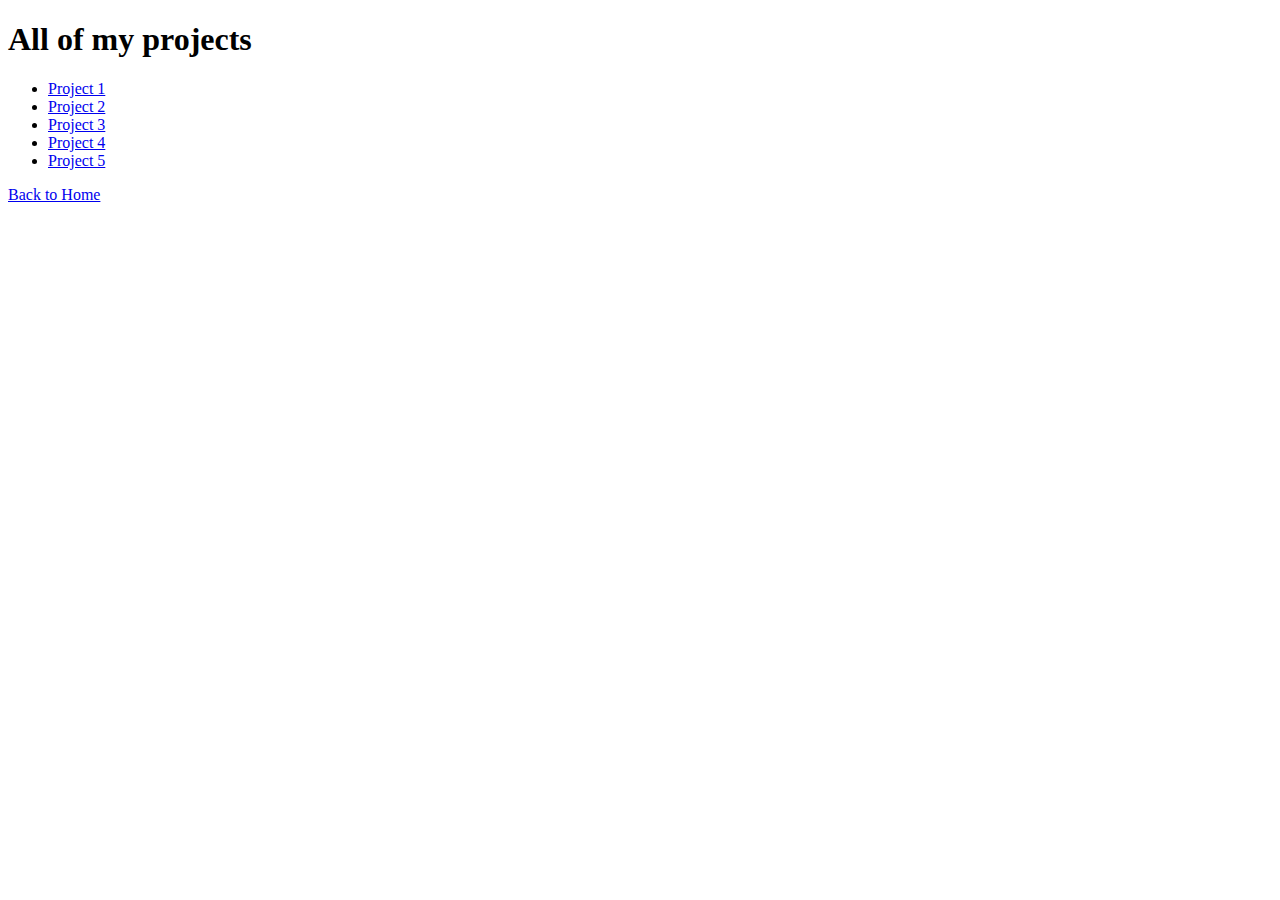
<file: projects.html>
<!DOCTYPE html>
<html lang="en">
<head>
    <meta charset="UTF-8">
    <meta name="viewport" content="width=device-width, initial-scale=1.0">
    <title>Projects Page</title>
</head>
<body>
    <h1>All of my projects</h1>
    <ul>
        <li><a href="project1.html">Project 1</a></li>
        <li><a href="project2.html">Project 2</a></li>
        <li><a href="project3.html">Project 3</a></li>
        <li><a href="project4.html">Project 4</a></li>
        <li><a href="project5.html">Project 5</a></li>
    </ul>
    <a href="index.html">Back to Home</a>
</body>
</html>
</file>
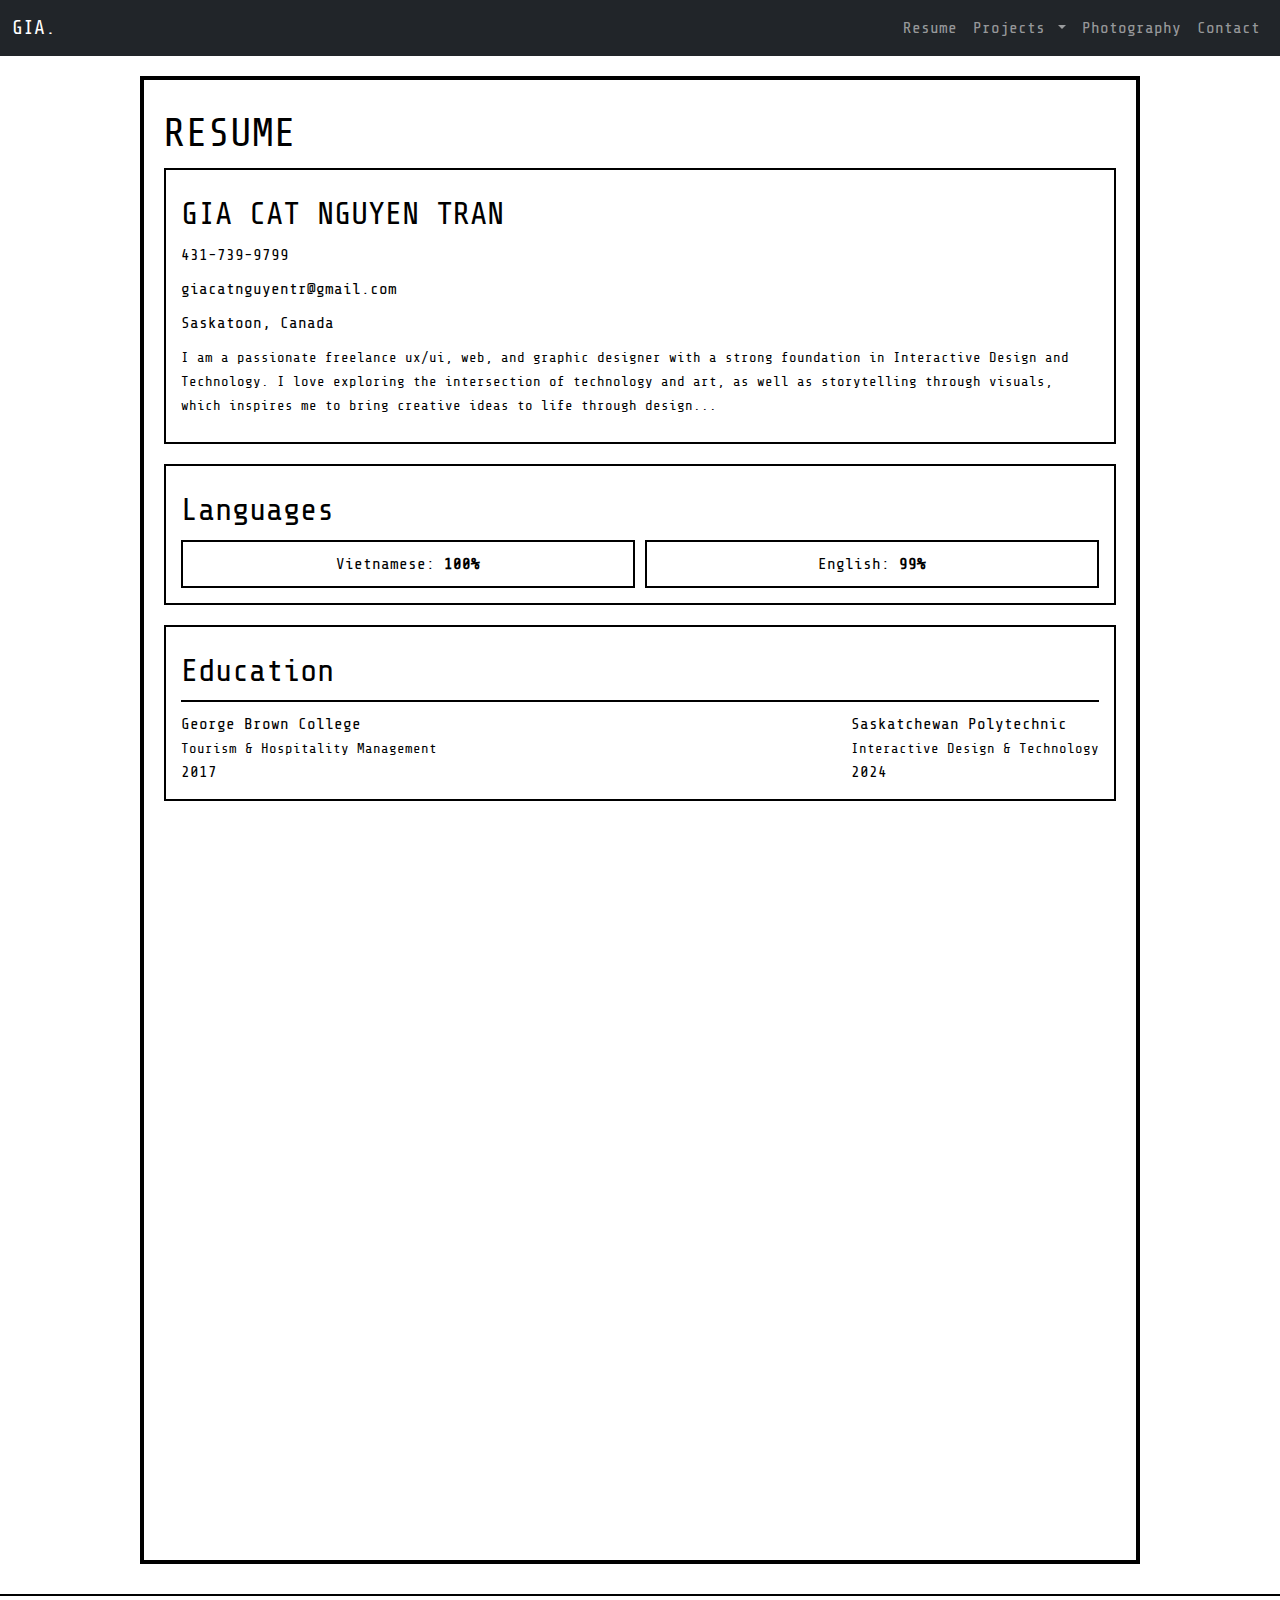
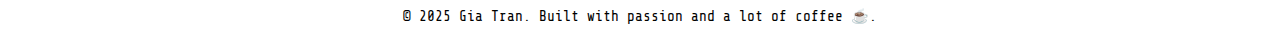
<file: resume.html>
<!DOCTYPE html>
<html lang="en">

<head>
    <meta charset="UTF-8">
    <meta name="viewport" content="width=device-width, initial-scale=1.0">
    <title>Gia Tran - Resume</title>
    <!-- Bootstrap CSS CDN -->
    <link href="https://cdn.jsdelivr.net/npm/bootstrap@5.3.0/dist/css/bootstrap.min.css" rel="stylesheet">
    <!-- Font Awesome CDN for Icons -->
    <link rel="stylesheet" href="https://cdnjs.cloudflare.com/ajax/libs/font-awesome/5.15.3/css/all.min.css">
    <!-- Share Tech Mono Font -->
    <link href="https://fonts.googleapis.com/css2?family=Share+Tech+Mono&display=swap" rel="stylesheet">
    <!-- Custom CSS -->
    <link rel="stylesheet" href="styles/resume.css">
    <!-- Logo -->
    <link rel="icon" type="image/png" href="media/logo.png">
</head>

<body>
    <!-- Navigation Bar -->
    <nav class="navbar navbar-expand-lg navbar-dark bg-dark sticky-top" style="z-index: 1031;">
        <div class="container-fluid">
            <a class="navbar-brand" href="index.html">GIA.</a>
            <button class="navbar-toggler" type="button" data-bs-toggle="collapse" data-bs-target="#mainNavbar"
                aria-controls="mainNavbar" aria-expanded="false" aria-label="Toggle navigation">
                <span class="navbar-toggler-icon"></span>
            </button>

            <div class="collapse navbar-collapse" id="mainNavbar">
                <ul class="navbar-nav ms-auto mb-2 mb-lg-0">
                    <li class="nav-item">
                        <a class="nav-link" href="resume.html">Resume</a>
                    </li>

                    <li class="nav-item dropdown">
                        <a class="nav-link dropdown-toggle" href="#" role="button" data-bs-toggle="dropdown"
                            aria-expanded="false">
                            Projects
                        </a>
                        <ul class="dropdown-menu dropdown-menu-dark">
                            <li><a class="dropdown-item" href="animal.html">Favorite Animal</a></li>
                            <li><a class="dropdown-item" href="monster.html">Monster Manager</a></li>
                            <li>
                                <hr class="dropdown-divider">
                            </li>
                            <li><a class="dropdown-item" href="sounds.html">Sounds</a></li>
                        </ul>
                    </li>

                    <li class="nav-item">
                        <a class="nav-link" href="photography.html">Photography</a>
                    </li>

                    <li class="nav-item">
                        <a class="nav-link" href="contact.html">Contact</a>
                    </li>
                </ul>
            </div>
        </div>
    </nav>

    <!-- Main Content -->
    <div class="container-custom">
        <h1>RESUME</h1>

        <!-- About -->
        <div class="nametag">
            <div>
                <h2 class="typing-name">GIA CAT NGUYEN TRAN</h2>
                <p>431-739-9799</p>
                <p>giacatnguyentr@gmail.com</p>
                <p>Saskatoon, Canada</p>
                <p><small>I am a passionate freelance ux/ui, web, and graphic designer with a strong foundation in
                        Interactive Design and Technology. I love exploring the intersection of technology and art, as
                        well as storytelling through visuals, which inspires me to bring creative ideas to life through
                        design...</small></p>
            </div>
        </div>

        <!-- Languages -->
        <section id="languages">
            <h2>Languages</h2>
            <div class="language-list">
                <div class="language-box">Vietnamese: <strong>100%</strong></div>
                <div class="language-box">English: <strong>99%</strong></div>
            </div>
        </section>

        <!-- Education -->
        <section id="education">
            <h2>Education</h2>
            <div class="education">
                <div>George Brown College<br><small>Tourism & Hospitality Management</small><br>2017</div>
                <div>Saskatchewan Polytechnic<br><small>Interactive Design & Technology</small><br>2024</div>
            </div>
        </section>

        <!-- Skills -->
        <section id="skills">
            <h2>Skills</h2>
            <div class="skill-list">
                <div class="skill-box">HTML</div>
                <div class="skill-box">CSS</div>
                <div class="skill-box">JS</div>
                <div class="skill-box">AI</div>
                <div class="skill-box">PS</div>
                <div class="skill-box">LR</div>
                <div class="skill-box">PR</div>
                <div class="skill-box">FIGMA</div>
            </div>
            <p><strong>PORTFOLIO:</strong> GIACN.CA</p>
        </section>

        <!-- Project & Experience -->
        <section id="projects" class="projects">
            <h2>Projects & Experiences</h2>
            <p>Freelance UX/UI & Web Designer (2024 – Present)</p>
            <ul>
                <li>Designed user-centered interfaces and responsive websites using Figma, HTML, CSS, JavaScript, and
                    WordPress.</li>
                <li>Developed UX flows, wireframes, and interactive prototypes for client projects.</li>
                <li>Worked on brand identity, logo design, and digital assets for small businesses.</li>
                <li>Created custom illustrations and digital art focused on therapeutic storytelling.</li>
                <li>Edited photography and visual content for social media and web campaigns.</li>
                <li>Collaborated with clients to deliver functional, accessible, and visually compelling solutions on
                    time.</li>
            </ul>
        </section>

        <!-- Hobbies -->
        <section id="hobbies">
            <h2>Hobbies</h2>
            <div class="hobbies">
                <div class="skill-box">Music</div>
                <div class="skill-box">Art</div>
                <div class="skill-box">Photography</div>
                <div class="skill-box">Coding</div>
            </div>
        </section>
    </div>

    <!-- Footer -->
    <footer>
        &copy; 2025 Gia Tran. Built with passion and a lot of coffee ☕.
    </footer>

    <!-- Scripts -->
    <!-- Bootstrap JS Bundle -->
    <script src="https://cdn.jsdelivr.net/npm/bootstrap@5.3.0/dist/js/bootstrap.bundle.min.js"></script>
    <!-- Page Script -->
    <script src="scripts/resume.js"></script>

</body>

</html>
</file>
<file: styles/animal.css>
/* Author: Gia Cat Nguyen Tran */

/* General styling */
html {
    height: 100%;
}

body {
    background: #fff;
    font-family: 'Share Tech Mono', monospace;
    color: #000;
    margin: 0;
    padding-top: 56px;
    height: 100%;
    box-sizing: border-box;
    scroll-padding-top: 112px;
    display: flex;
    flex-direction: column;
    opacity: 0;
    transition: opacity 0.5s ease-in;
}

body.loaded {
    opacity: 1;
}

main {
    flex: 1;
}

section {
    padding: 20px;
    margin: 20px 0;
    border: 2px solid #000;
    background-color: #f9f9f9;
    border-radius: 0;
    box-sizing: border-box;
}

/* Navigation Bar */
.navbar-nav .nav-link:hover {
    color: #FCA311 !important;
}

/* Navbar adjustments */
.navbar,
.dropdown-menu {
    border: none;
}

.btn-outline-light:hover {
    background-color: #FCA311;
    border-color: #FCA311;
    color: #fff;
}

.btn-outline-dark:hover {
    background-color: #FCA311;
    border-color: #FCA311;
    color: #fff;
}

.btn-dark:hover {
    background-color: #FCA311;
    border-color: #FCA311;
    color: #fff;
}

/* About */
#about,
#habitat,
#characteristics,
#behavior {
    text-align: start;
    background-color: #f9f9f9;
}

/* Carousel images */
.carousel-inner img {
    width: 80%;
    max-width: 600px;
    height: auto;
    margin: 0 auto;
    border: 2px solid #000;
    border-radius: 0;
}

/* Carousel icons - change the color of carousel icons */
.carousel-control-prev-icon,
.carousel-control-next-icon {
    filter: invert(1);
}

/* Cards */
.card {
    border: 2px solid #000;
    border-radius: 0;
    background-color: #fff;
}

.card-title {
    font-weight: bold;
    letter-spacing: 0.5px;
}

.card-img-top {
    border-bottom: 2px solid #000;
    border-radius: 0;
}

/* Accordion */
.accordion {
    border-radius: 0;
}

.accordion-item {
    border: 2px solid #000;
    border-radius: 0;
    margin-bottom: 10px;
}

.accordion-button {
    font-family: 'Share Tech Mono', monospace;
    font-weight: bold;
    border-radius: 0 !important;
}

#faq.container {
    margin-top: 0 !important;
    margin-bottom: 0 !important;
}

/* Tables */
.table {
    background-color: #fff;
}

/* Buttons */
.btn,
.btn-outline-primary,
.btn-outline-light {
    border: 2px solid #000;
    border-radius: 0;
}

.btn-outline-primary {
    color: #FCA311;
    margin: 10px;
    border-radius: 5px;
}

.btn:hover {
    background-color: #FCA311;
    border-color: #FCA311;
    color: #fff;
}

/* Toasts */
.toast {
    border: 2px solid #000;
    border-radius: 0;
}

/* Modal */
.modal-content {
    border: 2px solid #000;
    border-radius: 0;
}

/* Responsive */
@media (max-width: 768px) {

    section,
    .container,
    .row {
        padding: 15px;
        margin: 15px 0;
    }
}
</file>
<file: styles/contact.css>
/* Author: Gia Cat Nguyen Tran */

/* General styling */
html {
    height: 100%;
    margin: 0;
}

body {
    height: 100%;
    margin: 0;
    padding: 0;
    font-family: 'Share Tech Mono', monospace;
    background-color: #fff;
    box-sizing: border-box;
    display: flex;
    flex-direction: column;
    opacity: 0;
    transition: opacity 0.5s ease-in;
}

body.loaded {
    opacity: 1;
}

main {
    flex: 1;
    width: 100%;
    box-sizing: border-box;
    height: auto;
}

h1,
h2 {
    color: #333;
}

a {
    text-decoration: none;
    color: #fff;
}

/* Navigation bar */
.navbar-nav .nav-link {
    transition: color 0.3s ease-in-out;
    font-family: 'Share Tech Mono', monospace;
    letter-spacing: 1px;
}

.navbar-nav .nav-link:hover {
    color: #F58025 !important;
}

.btn-outline-light:hover {
    background-color: #F58025;
    border-color: #F58025;
    color: #fff;
}

/* Contact form */
#contact h3,
#contact label,
#contact p,
#formMessage {
    font-family: 'Share Tech Mono', monospace;
}

#contact .form-control {
    border: 2px solid #000;
    border-radius: 5px;
}

#contact .btn {
    font-family: 'Share Tech Mono', monospace;
    border: 2px solid #000;
    padding: 10px 30px;
    transition: all 0.3s ease-in-out;
    background-color: #fff;
    color: #000;
}

#contact .btn:hover {
    background-color: #F58025;
    color: #fff;
    border-color: #F58025;
}

.modal-content {
    border-radius: 15px;
    border: 3px solid #000;
    font-family: 'Share Tech Mono', monospace;
}

.modal-header {
    border-bottom: 2px solid #fff;
}

.modal-footer {
    border-top: 2px solid #fff;
}

/* Footer */
footer {
    padding: 10px;
    text-align: center;
    width: 100%;
    box-sizing: border-box;
}
</file>
<file: styles/monster.css>
/*
Title: Assignment 6 - Monster Manager
    Class: MULT 114
    Date: Feb 28th, 2025
    Author: Gia Cat Nguyen Tran
*/

/* General styling */
html,
body {
    margin: 0;
    padding: 0;
    font-family: 'Share Tech Mono', monospace;
    background: #fff;
    height: 100%;
}

main {
    display: flex;
    flex-direction: column;
    justify-content: center;
    align-items: center;
    text-align: center;
    padding: 1rem;
    width: 100%;
    flex-grow: 1;
}

body {
    display: flex;
    flex-direction: column;
    background: #fff;
    background-image: url(../media/monster/freepik-monster.png);
    background-size: cover;
    background-position: center;
    background-repeat: no-repeat;
}

/* Navigation bar */
.navbar-nav .nav-link {
    transition: color 0.3s ease-in-out;
}

.navbar-nav .nav-link:hover {
    color: #F58025 !important;
    /* Princeton Orange */
}

.btn-outline-light:hover {
    background-color: #F58025;
    border-color: #F58025;
    color: #fff;
}

header,
footer {
    text-align: center;
}

footer {
    border-top: solid #000000 1px;
    margin-top: 0.5em;
}

main {
    display: flex;
    flex-direction: column;
    justify-content: center;
    align-items: center;
    text-align: center;
    padding: 1rem;
    width: 100%;
}

h1 {
    background-color: #ffffff;
    color: #000000;
    padding: 0.5em;
    border-bottom: 2px solid #000;
}

/* Monster form section */
#monster-form-section {
    margin: auto;
    width: 500px;
    background-color: #ffffff;
    color: #000000;
    border: solid 2px #000000;
    display: flex;
    flex-direction: column;
    justify-content: center;
    align-items: center;
}

#monster-form-section h2 {
    width: fit-content;
    text-align: center;
    padding: 5px;
}

#monster-form {
    margin-bottom: 1.5em;
    width: 100%;
    max-width: 300px;
}

#monster-form div {
    margin-bottom: 1rem;
}

input[type="text"],
select {
    font-family: 'Gill Sans', 'Gill Sans MT', Calibri, 'Trebuchet MS', sans-serif;
    width: 100%;
    padding: 8px;
    border: solid #000000 2px;
    box-sizing: border-box;
}

button {
    font-family: 'Gill Sans', 'Gill Sans MT', Calibri, 'Trebuchet MS', sans-serif;
    padding: 8px 16px;
    cursor: pointer;
    box-shadow: 2px 1px #000000;
    width: fit-content;
    padding: 5px;
    text-align: center;
    background-color: #ffffff;
    border: solid #000000 2px;
}

/* Error color */
input[type="text"].error,
select.error {
    border: 2px solid #fd4261;
}

input[type="radio"].error {
    outline: 2px solid #fd4261;
}

/* Monster table section */
#monster-table-section {
    margin-top: 1.5em;
    padding-bottom: 1.5em;
    width: 500px;
    background-color: #ffffff;
    color: #000000;
    border: solid 2px #000000;
    display: flex;
    flex-direction: column;
    justify-content: center;
    align-items: center;
}

#monster-table-section h2 {
    width: fit-content;
    padding: 5px;
    text-align: center;
}

#monster-table {
    width: 100%;
    border-collapse: collapse;
    margin-top: 1rem;
    width: 100%;
    max-width: fit-content;
}

#monster-table tr {
    border: solid #000000 1.5px;
    max-width: fit-content;
}

#monster-table th {
    background-color: #000000;
    color: #ffffff;
}

#monster-table th,
#monster-table td {
    border: 1px solid #ddd;
    padding: 8px;
    text-align: left;
}

/* Responsive */
/* Mobile (max-width: 600px) */
@media screen and (max-width: 600px) {
    body {
        background-size: contain;
        padding: 10px;
    }

    main {
        padding: 0.5rem;
    }

    #monster-form-section,
    #monster-table-section {
        width: 100%;
        max-width: 350px;
        box-shadow: 3px 3px #000000;
    }

    #monster-form {
        max-width: 300px;
    }

    input[type="text"],
    select {
        font-size: 14px;
        padding: 6px;
    }

    button {
        width: 100%;
        font-size: 14px;
        padding: 8px;
    }

    #monster-table {
        font-size: 12px;
        overflow-x: auto;
    }

    #monster-table th,
    #monster-table td {
        padding: 5px;
    }
}

/* Small Screens (max-width: 400px) */
@media screen and (max-width: 400px) {
    h1 {
        font-size: 18px;
        padding: 0.3em;
    }

    #monster-form-section,
    #monster-table-section {
        max-width: 90%;
        padding: 10px;
    }

    #monster-table {
        font-size: 10px;
    }

    button {
        font-size: 12px;
        padding: 6px;
    }
}
</file>
<file: styles/resume.css>
/* Author: Gia Cat Nguyen Tran */

/* General styling */
body {
    background: #fff;
    font-family: 'Share Tech Mono', monospace;
    color: #000;
    margin: 0;
    padding: 0;
    box-sizing: border-box;
    opacity: 0;
    transition: opacity 0.5s ease-in;
}

body.loaded {
    opacity: 1;
}

.container-custom {
    max-width: 1000px;
    margin: 20px auto;
    border: 4px solid #000;
    padding: 20px;
}

h1,
h2,
h3,
p {
    margin: 10px 0;
}

/* Sections styling */
section {
    border: 2px solid #000;
    padding: 15px;
    margin-bottom: 20px;
    opacity: 0;
    transform: translateY(20px);
    transition: opacity 1s ease-out, transform 1s ease-out;
}

section.visible {
    opacity: 1;
    transform: translateY(0);
}

.nametag {
    border: 2px solid #000;
    padding: 15px;
    display: flex;
    flex-wrap: wrap;
    justify-content: space-between;
    align-items: center;
    margin-bottom: 20px;
}

.skills,
.hobbies,
.language-list,
.skill-list {
    display: flex;
    flex-wrap: wrap;
    gap: 10px;
}

.skill-box,
.language-box {
    border: 2px solid #000;
    padding: 10px;
    flex: 1 1 100px;
    text-align: center;
}

.education {
    display: flex;
    flex-wrap: wrap;
    justify-content: space-between;
    align-items: center;
    border-top: 2px solid #000;
    padding-top: 10px;
}

.projects ul {
    padding-left: 20px;
}

/* Footer */
footer {
    text-align: center;
    font-size: 0.9em;
    margin-top: 30px;
    border-top: 2px solid #000;
    padding: 10px;
}
</file>
